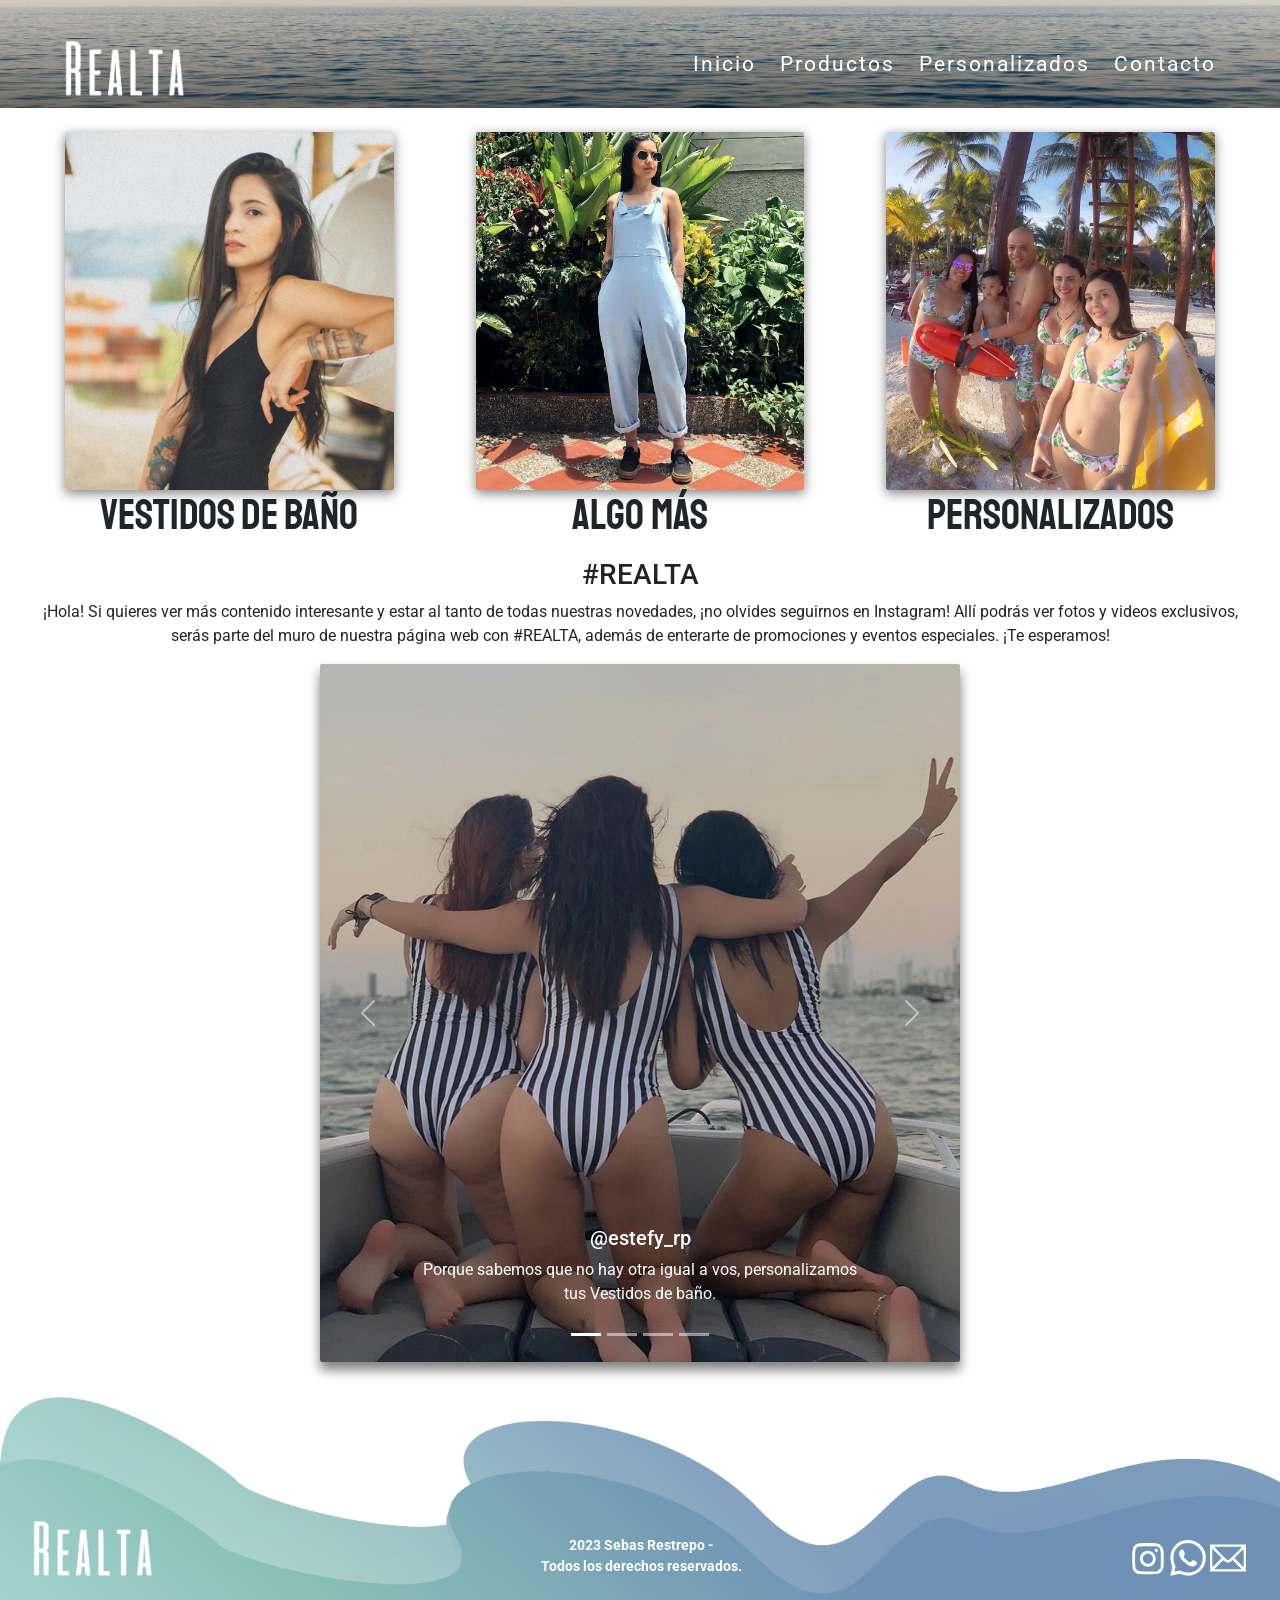
<file: index.html>
<!DOCTYPE html>
<html lang="es">

<head>
    <meta charset="UTF-8">
    <meta http-equiv="X-UA-Compatible" content="IE=edge">
    <meta name="viewport" content="width=device-width, initial-scale=1.0">
    <!-- Link de Bootstrap -->
    <link href="https://cdn.jsdelivr.net/npm/bootstrap@5.3.0-alpha1/dist/css/bootstrap.min.css" rel="stylesheet" integrity="sha384-GLhlTQ8iRABdZLl6O3oVMWSktQOp6b7In1Zl3/Jr59b6EGGoI1aFkw7cmDA6j6gD" crossorigin="anonymous">
    <!--Link del CSS-->
    <link rel="stylesheet" href="css/styles.css">
    <!--Link de Tipografía-->
    <link rel="preconnect" href="https://fonts.googleapis.com">
    <link rel="preconnect" href="https://fonts.gstatic.com" crossorigin>
    <link href="https://fonts.googleapis.com/css2?family=Roboto:wght@300;700&display=swap" rel="stylesheet">
    <!-- Link de otra tipografia -->
    <link rel="preconnect" href="https://fonts.googleapis.com"><link rel="preconnect" href="https://fonts.gstatic.com" crossorigin><link href="https://fonts.googleapis.com/css2?family=Sevillana&family=Staatliches&display=swap" rel="stylesheet">
    <title>Home Realta</title>
</head>
<!--Se agregan clases para agregar los estilos por clases desde CSS-->
<body>
    <!-- Seccion 1 Encabezado del proyecto-->
    <!--Menú de navegación-->
    <header class="encabezado">

        <nav class="nav contenedor" id="nav">
            <h2 class="nav__logo"><a href="index.html"><img src="img/LogoRealta copia2.png" alt="LogoRealta" class="logo"></a></h2>
            <ul class="nav__links">
                <li class="nav__item">
                    <a href="#" class="nav__link">Inicio</a>
                </li>
                <li class="nav__item--sec">
                    <a href="#" class="nav__link">Productos</a>
                    <ul class="secmenu">
                        <li class="secmenu__li"><a class="secmenu__li--a" href="pages/vestidos.html">Vestidos de baño</a></li>
                        <li class="secmenu__li"><a class="secmenu__li--a" href="pages/algomas.html">Algo más</a></li>
                    </ul>    
                </li>
                <li class="nav__item">
                    <a href="pages/personalizados.html" class="nav__link">Personalizados</a>
                </li>
                <li class="nav__item">
                    <a href="pages/contacto.html" class="nav__link">Contacto</a>
                </li>
            </ul>
            <a href="#nav" class="nav__hamburguer">
                <img src="img/menu.svg" class="nav__icon">
            </a>
            <a href="#" class="nav__close">
                <img src="img/close.svg" class="nav__icon">
            </a>
        </nav>
        
        
    </header>
    <main>
        <!-- Sección 2 -->
        <section class="masVistos">

            <div class="productosBanner">
                <a href="pages/vestidos.html"><img src="img/enteroMarino1100x1200.png" alt="EnteroMarino" class="productoBanner"></a>
                <h3 class="masVistos__h3">Vestidos de baño</h3>
            </div>
            <div class="productosBanner">
                <a href="pages/algomas.html"><img src="img/overallalgomas.png" alt="overallAlgomas" class="productoBanner"></a>
                <h3 class="masVistos__h3">Algo más</h3>
            </div>
            <div class="productosBanner">
                <a href="pages/personalizados.html"><img src="img/personalizados1100x1200.png" alt="Personalizados" class="productoBanner"></a>
                <h3 class="masVistos__h3">Personalizados</h3>
            </div>
        </section>
        <!-- Carrusel utilizando Bootstrap Sección 3 -->
              
            <h3>#REALTA</h3>
            <p>¡Hola! Si quieres ver más contenido interesante y estar al tanto de todas nuestras novedades, ¡no olvides seguirnos en Instagram! Allí podrás ver fotos y videos exclusivos, serás parte del muro de nuestra página web con #REALTA, además de enterarte de promociones y eventos especiales. ¡Te esperamos! </p>
            <div id="carousel-comunidad" class="carousel carousel slide">
                <div class="carousel-indicators">
                <button type="button" data-bs-target="#carousel-comunidad" data-bs-slide-to="0" class="active" aria-current="true" aria-label="Slide 1"></button>
                <button type="button" data-bs-target="#carousel-comunidad" data-bs-slide-to="1" aria-label="Slide 2"></button>
                <button type="button" data-bs-target="#carousel-comunidad" data-bs-slide-to="2" aria-label="Slide 3"></button>
                <button type="button" data-bs-target="#carousel-comunidad" data-bs-slide-to="3" aria-label="Slide 4"></button>
                </div>
                <div class="carousel-inner slider">
                <div class="carousel-item active citem" data-bs-interval="2000">
                    <img src="img/instagram1_1100x1200.png" class="d-block w-70 c-img" alt="enterospersonalizados">
                    <div class="carousel-caption d-none d-md-block">
                    <h5>@estefy_rp</h5>
                    <p>Porque sabemos que no hay otra igual a vos, personalizamos tus Vestidos de baño.</p>
                    </div>
                </div>
                <div class="carousel-item citem" data-bs-interval="2000">
                    <img src="img/instagram2_1100x1200.png" class="d-block w-70 c-img" alt="disenioindependientepinias">
                    <div class="carousel-caption d-none d-md-block">
                    <h5>@daniposada06</h5>
                    <p>y sus chicas en @aguamalauwsports con bikinis de flores</p>
                    </div>
                </div>
                <div class="carousel-item citem" data-bs-interval="2000">
                    <img src="img/instagram3_1100x1200.png" class="d-block w-70 c-img" alt="Bikinivinotintopersonalizado">
                    <div class="carousel-caption d-none d-md-block">
                    <h5>@paosalazarserna</h5>
                    <p>Bella en la playita con su bikini personalizado.</p>
                    </div>
                </div>
                <div class="carousel-item citem" data-bs-interval="2000">
                    <img src="img/instagram4_1100x1200.png" class="d-block w-70 c-img" alt="OverallMarfil">
                    <div class="carousel-caption d-none d-md-block">
                    <h5>@aporiana</h5>
                    <p>Hermosa en el Overall Marfil.</p>
                    </div>
                </div>
                </div>
                <button class="carousel-control-prev" type="button" data-bs-target="#carousel-comunidad" data-bs-slide="prev">
                <span class="carousel-control-prev-icon" aria-hidden="true"></span>
                <span class="visually-hidden">Previous</span>
                </button>
                <button class="carousel-control-next" type="button" data-bs-target="#carousel-comunidad" data-bs-slide="next">
                <span class="carousel-control-next-icon" aria-hidden="true"></span>
                <span class="visually-hidden">Next</span>
                </button>
            </div>
    </main>
    <!--Pie de página-->
    <footer class="piePagina">
        <div class="piePagina__logo">
            <figure>
                <a href="index.html"><!--Para facilidad del usuario se agrega link de la página principal al logo-->
                    <img src="img/LogoRealta copia2.png" alt="LogoRealta" class="logo">
                </a> 
            </figure>
        </div>
        <div class="piePagina__text">
            <p>2023 Sebas Restrepo -<span>Todos los derechos reservados.</span></p>
        </div>
        <div class="piePagina__redes">
            <a href="https://www.instagram.com/realta_/" target="_blank"> <img src="img/instagramlogo.svg" class="iconInsta"></a>
            <a href="https://api.whatsapp.com/send?phone=573117373300&text=Hola%20Realta!%20%0AQuisiera%20informaci%C3%B3n%20sobre%20tus%20productos.%20%F0%9F%8C%9C" target="_blank"> <img src="img/whatsapplogo.svg" class="iconWhats"></a>
            <a href="mailto:realta@gmail.com?subject=Contacto&body=Quiero conocer las ofertas de realta"></ahref> <img src="img/emaillogo.svg" class="iconMail"></a>
        </div>
    </footer>
    <!--Script de bootstrap-->
    <script src="https://cdn.jsdelivr.net/npm/bootstrap@5.3.0-alpha1/dist/js/bootstrap.bundle.min.js" integrity="sha384-w76AqPfDkMBDXo30jS1Sgez6pr3x5MlQ1ZAGC+nuZB+EYdgRZgiwxhTBTkF7CXvN" crossorigin="anonymous"></script>
    <!--Script JavaScript-->
    <script src="/scripts/main.js"></script>
</body>

</html>
</file>
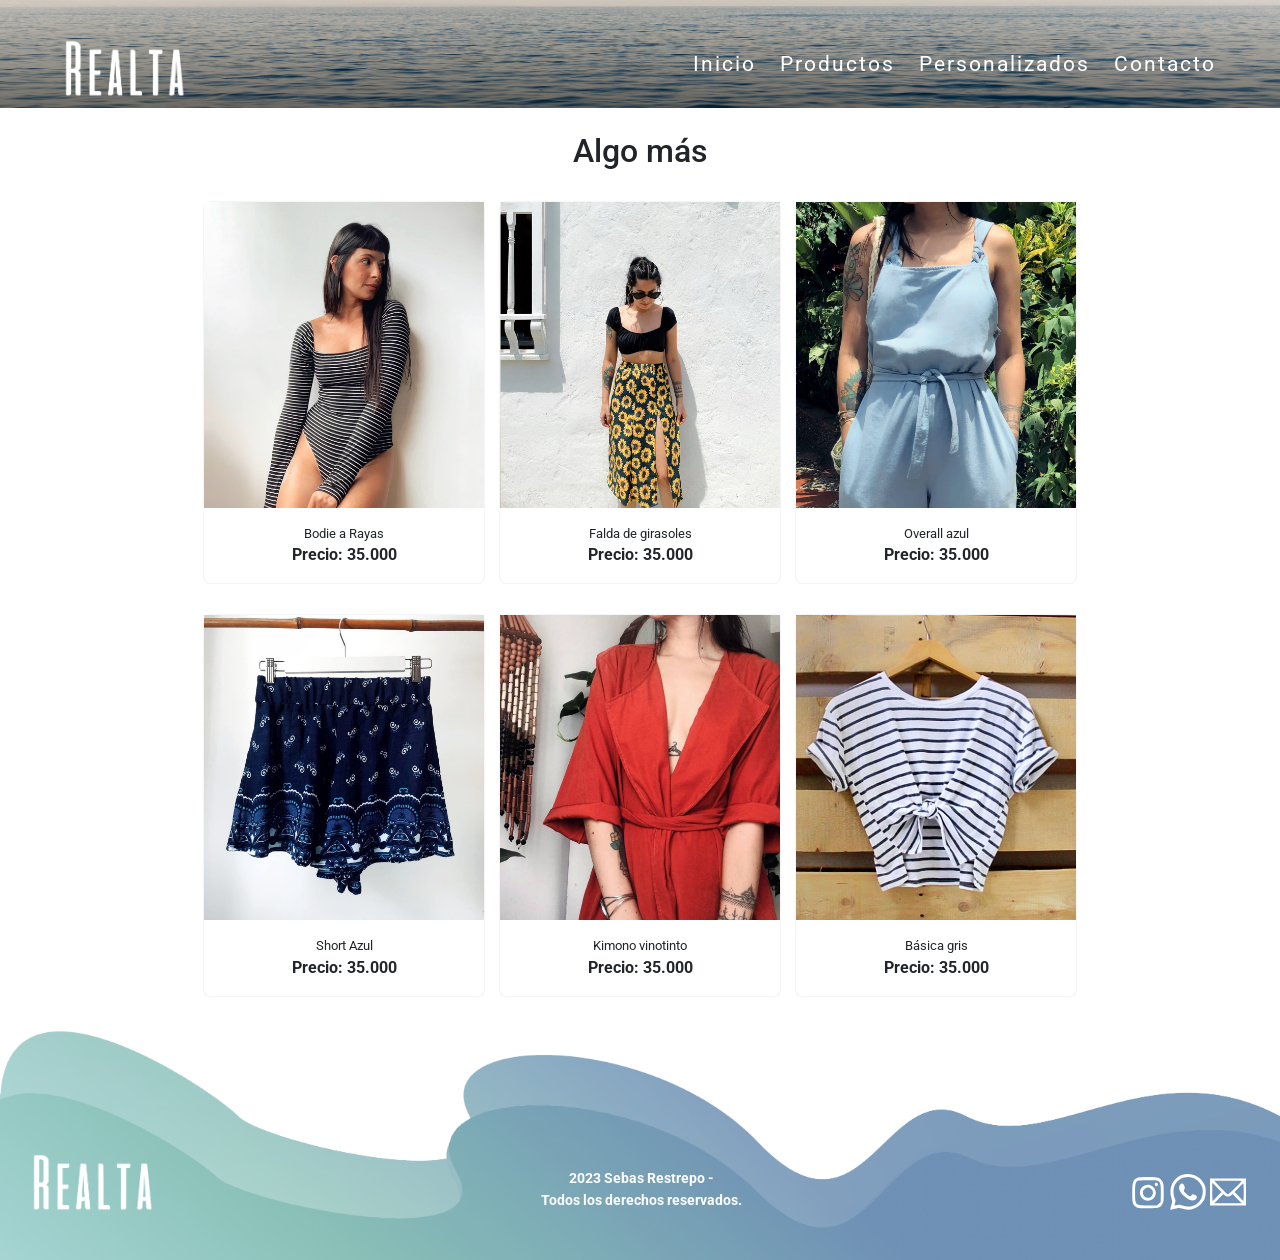
<file: pages/algomas.html>
<!DOCTYPE html>
<html lang="en">
<head>
    <meta charset="UTF-8">
    <meta http-equiv="X-UA-Compatible" content="IE=edge">
    <meta name="viewport" content="width=device-width, initial-scale=1.0">
    <!-- Link de Bootstrap -->
    <link href="https://cdn.jsdelivr.net/npm/bootstrap@5.3.0-alpha1/dist/css/bootstrap.min.css" rel="stylesheet" integrity="sha384-GLhlTQ8iRABdZLl6O3oVMWSktQOp6b7In1Zl3/Jr59b6EGGoI1aFkw7cmDA6j6gD" crossorigin="anonymous">
    <!--Link del CSS-->
    <link rel="stylesheet" href="../css/styles.css">
    <!--Link de Tipografía-->
    <link rel="preconnect" href="https://fonts.googleapis.com">
    <link rel="preconnect" href="https://fonts.gstatic.com" crossorigin>
    <link href="https://fonts.googleapis.com/css2?family=Roboto:wght@300;700&display=swap" rel="stylesheet">
    <!-- Link de otra tipografia -->
    <link rel="preconnect" href="https://fonts.googleapis.com"><link rel="preconnect" href="https://fonts.gstatic.com" crossorigin><link href="https://fonts.googleapis.com/css2?family=Sevillana&family=Staatliches&display=swap" rel="stylesheet">
    <title>Algo más</title>
</head>
<!--Se agregan clases para agregar los estilos por clases desde CSS-->
<body>
<!-- Seccion 1 Encabezado del proyecto-->
    <!--Menú de navegación-->
    <header class="encabezado">

        <nav class="nav contenedor" id="nav">
            <h2 class="nav__logo"><a href="/index.html"><img src="../img/LogoRealta copia2.png" alt="LogoRealta" class="logo"></a></h2>
            <ul class="nav__links">
                <li class="nav__item">
                    <a href="../index.html" class="nav__link">Inicio</a>
                </li>
                <li class="nav__item--sec">
                    <a href="#" class="nav__link">Productos</a>
                    <ul class="secmenu">
                        <li class="secmenu__li"><a class="secmenu__li--a" href="vestidos.html">Vestidos de baño</a></li>
                        <li class="secmenu__li"><a class="secmenu__li--a" href="algomas.html">Algo más</a></li>
                    </ul>    
                </li>
                <li class="nav__item">
                    <a href="personalizados.html" class="nav__link">Personalizados</a>
                </li>
                <li class="nav__item">
                    <a href="contacto.html" class="nav__link">Contacto</a>
                </li>
            </ul>
            <a href="#nav" class="nav__hamburguer">
                <img src="../img/menu.svg" class="nav__icon">
            </a>
            <a href="#" class="nav__close">
                <img src="../img/close.svg" class="nav__icon">
            </a>
        </nav>
              
    </header>

    <main>
        <section>
            <h2>Algo más</h2>
            <div class="productos">
                
                <div class="productos__producto">
                    <img src="../img/1algomasbodierayas.png" alt="imagenVestido">
                    <div class="productos__informacion">
                        <span>Bodie a Rayas</span> 
                        <span class="precio">Precio: 35.000</span> 
                    </div>       
                </div>

                <div class="productos__producto">
                    <img src="../img/2algomasfaldaflores.png" alt="imagenVestido">
                    <div class="productos__informacion">
                        <span>Falda de girasoles</span>  
                        <span class="precio">Precio: 35.000</span> 
                    </div>              
                </div>
                <div class="productos__producto">
                    <img src="../img/3algomasoverallazul.png" alt="imagenVestido">
                    <div class="productos__informacion">
                        <span>Overall azul</span>
                        <span class="precio">Precio: 35.000</span>  
                    </div>               
                </div>
            </div>
            
            <div class="productos">
                <div class="productos__producto">
                    <img src="../img/4algomasshorazul.png" alt="imagenVestido">
                    <div class="productos__informacion">
                        <span>Short Azul</span> 
                        <span class="precio">Precio: 35.000</span>  
                    </div>              
                </div>
                <div class="productos__producto">
                    <img src="../img/5algomaskimonovinotinto.png" alt="imagenVestido">
                    <div class="productos__informacion">
                        <span>Kimono vinotinto</span>
                        <span class="precio">Precio: 35.000</span>  
                    </div>                
                </div>
                <div class="productos__producto">
                    <img src="../img/6algomasbasicagrisrayas.png" alt="imagenVestido">
                    <div class="productos__informacion">
                        <span>Básica gris</span>
                        <span class="precio">Precio: 35.000</span>      
                    </div>            
                </div>
            </div>
        </section>

    </main>

    <footer class="piePagina">
        <div class="piePagina__logo">
            <figure>
                <a href="../index.html"><!--Para facilidad del usuario se agrega link de la página principal al logo-->
                    <img src="../img/LogoRealta copia2.png" alt="LogoRealta" class="logo">
                </a> 
            </figure>
        </div>
        <div class="piePagina__text">
            <p>2023 Sebas Restrepo -<span>Todos los derechos reservados.</span></p>
        </div>
        <div class="piePagina__redes">
            <a href="https://www.instagram.com/realta_/" target="_blank"> <img src="../img/instagramlogo.svg" class="iconInsta"></a>
            <a href="https://api.whatsapp.com/send?phone=573117373300&text=Hola%20Realta!%20%0AQuisiera%20informaci%C3%B3n%20sobre%20tus%20productos.%20%F0%9F%8C%9C" target="_blank"> <img src="../img/whatsapplogo.svg" class="iconWhats"></a>
            <a href="mailto:realta@gmail.com?subject=Contacto&body=Quiero conocer las ofertas de realta"></ahref> <img src="../img/emaillogo.svg" class="iconMail"></a>
        </div>
    </footer>
    <script src="https://cdn.jsdelivr.net/npm/bootstrap@5.3.0-alpha1/dist/js/bootstrap.bundle.min.js" integrity="sha384-w76AqPfDkMBDXo30jS1Sgez6pr3x5MlQ1ZAGC+nuZB+EYdgRZgiwxhTBTkF7CXvN" crossorigin="anonymous"></script>
</body>
</html>
</file>
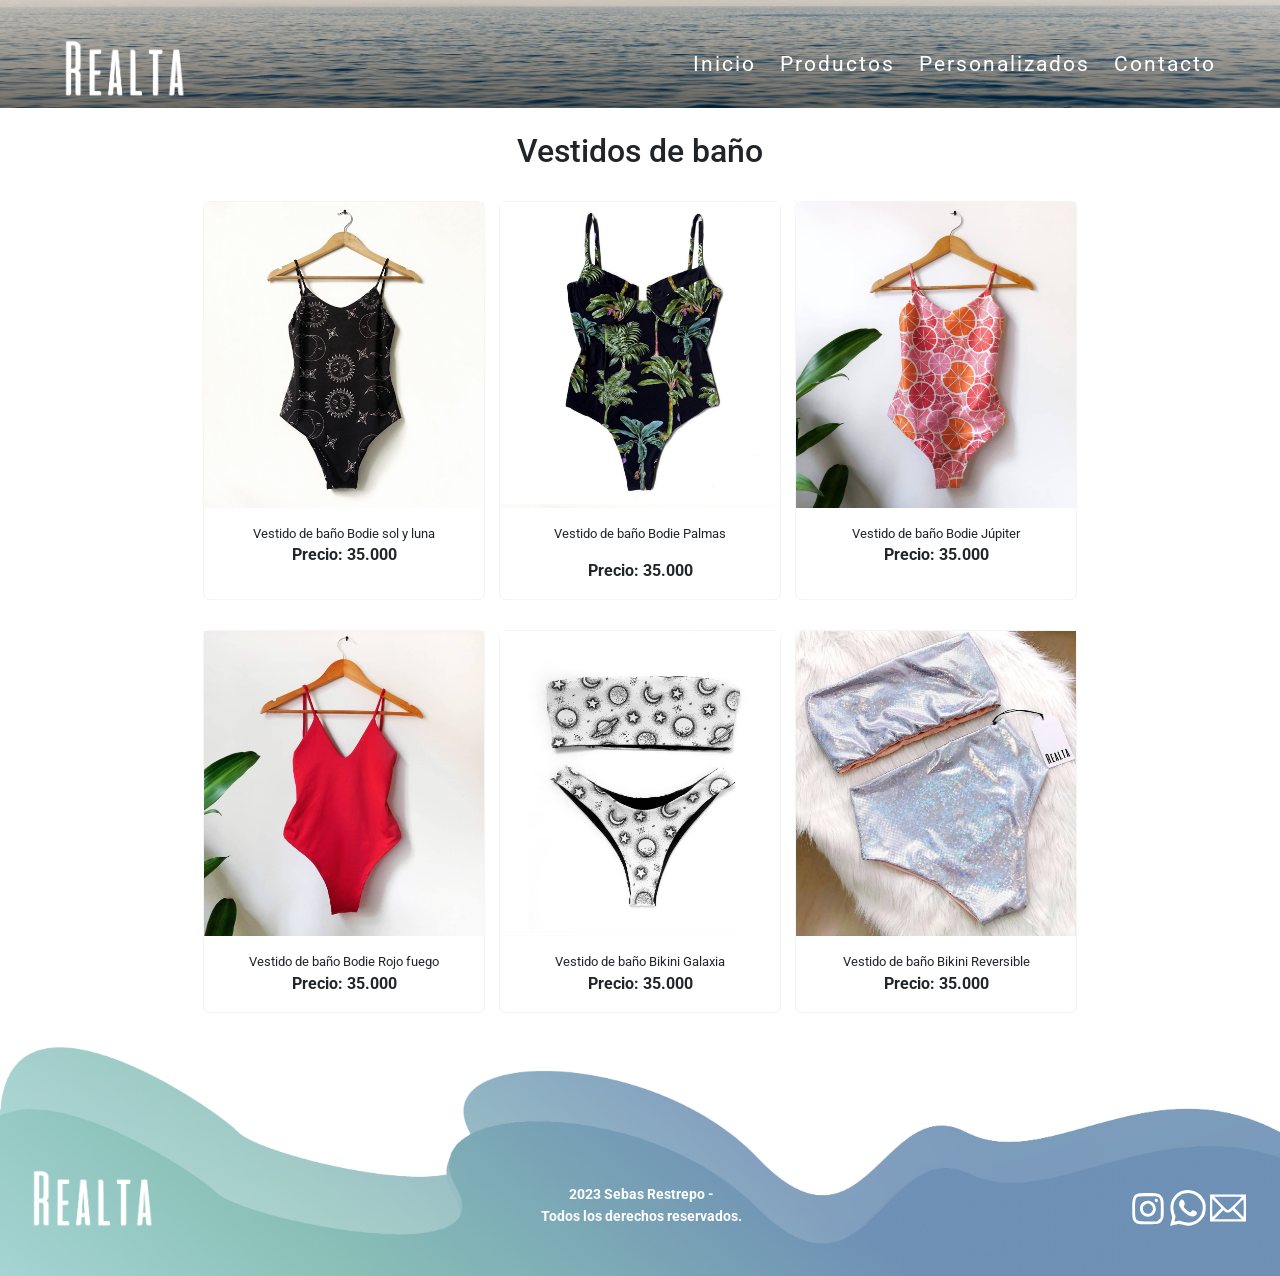
<file: pages/vestidos.html>
<!DOCTYPE html>
<html lang="en">
<head>
    <meta charset="UTF-8">
    <meta http-equiv="X-UA-Compatible" content="IE=edge">
    <meta name="viewport" content="width=device-width, initial-scale=1.0">
    <!-- Link de Bootstrap -->
    <link href="https://cdn.jsdelivr.net/npm/bootstrap@5.3.0-alpha1/dist/css/bootstrap.min.css" rel="stylesheet" integrity="sha384-GLhlTQ8iRABdZLl6O3oVMWSktQOp6b7In1Zl3/Jr59b6EGGoI1aFkw7cmDA6j6gD" crossorigin="anonymous">
    <!--Link del CSS-->
    <link rel="stylesheet" href="../css/styles.css">
    <!--Link de Tipografía-->
    <link rel="preconnect" href="https://fonts.googleapis.com">
    <link rel="preconnect" href="https://fonts.gstatic.com" crossorigin>
    <link href="https://fonts.googleapis.com/css2?family=Roboto:wght@300;700&display=swap" rel="stylesheet">
    <!-- Link de otra tipografia -->
    <link rel="preconnect" href="https://fonts.googleapis.com"><link rel="preconnect" href="https://fonts.gstatic.com" crossorigin><link href="https://fonts.googleapis.com/css2?family=Sevillana&family=Staatliches&display=swap" rel="stylesheet">
    <title>Vestidos</title>
</head>
<!--Se agregan clases para agregar los estilos por clases desde CSS-->
<body>
    <!-- Seccion 1 Encabezado del proyecto-->
    <!--Menú de navegación-->
    <header class="encabezado">

        <nav class="nav contenedor" id="nav">
            <h2 class="nav__logo"><a href="../index.html"><img src="../img/LogoRealta copia2.png" alt="LogoRealta" class="logo"></a></h2>
            <ul class="nav__links">
                <li class="nav__item">
                    <a href="../index.html" class="nav__link">Inicio</a>
                </li>
                <li class="nav__item--sec">
                    <a href="#" class="nav__link">Productos</a>
                    <ul class="secmenu">
                        <li class="secmenu__li"><a class="secmenu__li--a" href="vestidos.html">Vestidos de baño</a></li>
                        <li class="secmenu__li"><a class="secmenu__li--a" href="algomas.html">Algo más</a></li>
                    </ul>    
                </li>
                <li class="nav__item">
                    <a href="personalizados.html" class="nav__link">Personalizados</a>
                </li>
                <li class="nav__item">
                    <a href="contacto.html" class="nav__link">Contacto</a>
                </li>
            </ul>
            <a href="#nav" class="nav__hamburguer">
                <img src="../img/menu.svg" class="nav__icon">
            </a>
            <a href="#" class="nav__close">
                <img src="../img/close.svg" class="nav__icon">
            </a>
        </nav>
              
    </header>

    <main>
        <section>
            <h2>Vestidos de baño</h2>
            <div class="productos">
                
                <div class="productos__producto">
                    <img src="../img/vestido1.png" alt="VestidodebañoBodiesolyluna">
                    <div class="productos__informacion">
                        <span>Vestido de baño Bodie sol y luna</span>
                        <span class="precio">Precio: 35.000</span> 
                    </div>             
                </div>
                <div class="productos__producto">
                    <img src="../img/vestido2.png" alt="VestidodebañoBodiePalmas">
                    <div class="productos__informacion">
                        <p>Vestido de baño Bodie Palmas</p>
                        <span class="precio">Precio: 35.000</span>  
                    </div>               
                </div>
                <div class="productos__producto">
                    <img src="../img/vestido3.png" alt="VestidodebañoBodieJúpiter">
                    <div class="productos__informacion">
                        <span>Vestido de baño Bodie Júpiter</span>
                        <span class="precio">Precio: 35.000</span> 
                    </div>                
                </div>
            </div>   
            <div class="productos">   
                <div class="productos__producto">
                    <img src="../img/vestido4.png" alt="VestidodebañoBodieRojoFuego">
                    <div class="productos__informacion">
                        <span>Vestido de baño Bodie Rojo fuego</span> 
                        <span class="precio">Precio: 35.000</span> 
                    </div>              
                </div>
                <div class="productos__producto">
                    <img src="../img/vestido5.png" alt="VestidodebañoBikiniGalaxia">
                    <div class="productos__informacion">
                        <span>Vestido de baño Bikini Galaxia</span> 
                        <span class="precio">Precio: 35.000</span>      
                    </div>              
                </div>
                <div class="productos__producto">
                    <img src="../img/vestido6.png" alt="VestidodebañoBikiniReversible">
                    <div class="productos__informacion">
                        <span>Vestido de baño Bikini Reversible</span>
                        <span class="precio">Precio: 35.000</span> 
                    </div>                
                </div>
            </div>    
        </section>
    </main>

    <footer class="piePagina">
        <div class="piePagina__logo">
            <figure>
                <a href="../index.html"><!--Para facilidad del usuario se agrega link de la página principal al logo-->
                    <img src="../img/LogoRealta copia2.png" alt="LogoRealta" class="logo">
                </a> 
            </figure>
        </div>
        <div class="piePagina__text">
            <p>2023 Sebas Restrepo -<span>Todos los derechos reservados.</span></p>
        </div>
        <div class="piePagina__redes">
            <a href="https://www.instagram.com/realta_/" target="_blank"> <img src="../img/instagramlogo.svg" class="iconInsta"></a>
            <a href="https://api.whatsapp.com/send?phone=573117373300&text=Hola%20Realta!%20%0AQuisiera%20informaci%C3%B3n%20sobre%20tus%20productos.%20%F0%9F%8C%9C" target="_blank"> <img src="../img/whatsapplogo.svg" class="iconWhats"></a>
            <a href="mailto:realta@gmail.com?subject=Contacto&body=Quiero conocer las ofertas de realta"></ahref> <img src="../img/emaillogo.svg" class="iconMail"></a>
        </div>
    </footer>
    <script src="https://cdn.jsdelivr.net/npm/bootstrap@5.3.0-alpha1/dist/js/bootstrap.bundle.min.js" integrity="sha384-w76AqPfDkMBDXo30jS1Sgez6pr3x5MlQ1ZAGC+nuZB+EYdgRZgiwxhTBTkF7CXvN" crossorigin="anonymous"></script>
</body>
</html>
</file>
<file: css/styles.css>
/* Establecemos que todos los elementos del documento tengan un margen, padding y un box-sizing igual a cero */
/*Mobile First*/
*{
    margin: 0;
    padding: 0;
    box-sizing: border-box;
}
/* Establecemos la fuente de texto para todo el documento */
body{
    font-family: 'Roboto', sans-serif;
}
/* Establecemos un contenedor para centrar los elementos y evitar que se sobresalgan del límite de la página */
.contenedor{
    margin: 0 auto;/* Centramos el contenedor */
    width: 90%;/* Establecemos un ancho del 90% */
    max-width: 1200px;/* Establecemos un ancho máximo */
    overflow: hidden;/* Ocultamos cualquier contenido que sobresalga */ 
    z-index: 10;    
}
/* Establecemos un estilo para el encabezado */
.encabezado{
    background-image: 
    linear-gradient(rgba(0, 0, 0, 0.1), rgba(0, 0, 0, 0.5)),
    url('../img/Background1.jpg');/* Establecemos una imagen de fondo, además utilizamos dos colores: uno con una transparencia del 10% (rgba(0, 0, 0, 0.1)) y otro con una transparencia del 20% (rgba(0, 0, 0, 0.2)) */
    background-size: cover;/* Ajustamos la imagen al tamaño del contenedor */
    background-position: center;
    background-size: cover;
    width: 100%;
    min-height: 15vh;/* Establecemos una altura mínima */
    height: 15vh;/* Establecemos una altura igual a la pantalla  */
    color: #fff;/* Establecemos el color de texto */ 
    position: sticky;
    top: 0;
    
}
/* Establecemos estilos para el menú de navegación */
.nav{
    /* Establecemos variables para controlar el estado del menú */
    --state-close: scale(0);/*se escalará en un 0%, es decir, desaparecerá*/
    --state-hamburguer:scale(1);/*se escalará en un 100%, es decir, aparecerá*/
    --state-menu: translate(-100%);/*se moverá hacia la izquierda en un 100% de su tamaño, es decir, desaparecerá de la pantalla*/
    padding: 40px 0;/* Establecemos un padding superior e inferior */
    display: grid;/* Utilizamos una grilla para organizar los elementos */
    justify-content: space-between;/* Justificamos los elementos en el espacio entre el logo y el botón de menú */
    align-items: center;/* Alineamos los elementos en el centro */
    grid-template-columns: repeat(2, max-content);/* una cuadrícula de 2 columnas cuyo tamaño se ajusta al contenido más grande dentro de cada columna */
    z-index: 10;/* Establecemos el orden de los elementos */

}
/* Establecemos un estilo para cuando el menú esté activo */
.nav:target{
    --state-menu: translate(0);/*  Mostramos el menú */
    --state-close: scale(1);/* Mostramos el botón de cerrar */
    --state-hamburguer:scale(0);/* Ocultamos el botón de menú */ 
}
/* Establecemos estilos para el logo */
.nav__logo{
    font-size: 2.5rem;/* Establecemos el tamaño del texto es una guía cuando la imagen del logo no esta */
    z-index: 10;/* Establecemos el orden de los elementos */
}
/* Establecemos estilos para la imagen del logo */
.logo{
    height: 2.4rem;/* Establecemos una altura para la imagen */
}

.nav__hamburguer, 
.nav__close{
    cursor: pointer;/* Establecemos el cursor como pointer para indicar que son clickeables */
    grid-column: -2/-1;/* Posicionamos los 2 botones en la última columna */
    grid-row: 1/2;/* Posicionamos los 2 botones en la primera fila */
    transition: .4s transform;/* Establecemos una transición para cuando se active el menú */

}

.nav__hamburguer{
    transform: var(--state-hamburguer);/*Permite que cambie su apariencia dinámicamente en función del valor asignado a la variable*/
}

.nav__close{
    transform: var(--state-close);
}

.nav__icon{
    width: 40px;
}

.nav__links{
    background-color: #000;/* Establecemos un color de fondo */
    position: absolute;/* Posicionamos los enlaces en una posición absoluta */
    top: 0;/* Posicionamos los enlaces en la parte superior */
    bottom: 0;/* Posicionamos los enlaces en la parte inferior */
    left: 0;/* Posicionamos los enlaces en la parte izquierda */
    right: 0;/* Posicionamos los enlaces en la parte derecha */
    padding: 0;/* Establecemos un padding igual a cero */

    display: grid;/* Utilizamos una grilla para organizar los enlaces */
    align-content: center;/* Alineamos los enlaces al centro */
    gap: 2em;/* Establecemos un espacio entre los enlaces */
    padding-left: 5%;/* Establecemos un padding izquierdo */

    transform: var(--state-menu); /* Utilizamos la variable para controlar la posición del menú */
    transition: .3s transform;/* Establecemos una transición para cuando se active el menú */
    position:sticky;
    top: 0%;
    z-index: 10;
}
/* Establecemos estilos para los enlaces del menú secundario */
.secmenu{
    list-style: none;/* Quitamos los viñetas de la lista secundaria*/
}
.secmenu__li--a{
    color: #fff;/* Establecemos el color de texto */
    text-decoration: none;/* Quitamos la decoración de los enlaces */
    font-size: 1rem;/* Establecemos el tamaño del texto */
    letter-spacing: 2px;/* Establecemos el espaciado entre letras */
    margin-left: 10px;
    padding: 10px;
}
/* Establecemos estilos para los elementos de la lista del menú principal */
.nav__item{
    list-style: none;/* Quitamos los viñetas de la lista */
}
.nav__item--sec{
    list-style: none;/* Quitamos los viñetas de la lista */
}
/* Establecemos estilos para los enlaces del menú principal */
.nav__link{
    color: #fff; /* Establecemos el color de texto */
    text-decoration: none;/* Quitamos la decoración de los enlaces */
    font-size: 1.2rem;/* Establecemos el tamaño del texto */
    letter-spacing: 2px;/* Establecemos el espaciado entre letras */
}

 
/* Estilos del Main */
main{
    display: flex;
    flex-direction: column;
    align-items: center;
    text-align: center;
    padding: 1.5rem;
}
.banner1{
    margin: 1rem;
    width: 80%;
    flex-direction: column;

}

.masVistos__h3{
    background-color: transparent;
    text-decoration: none;
    text-transform: uppercase;
    font-size: 1.3rem;
    border: 1px solid white;
    letter-spacing: 0.001rem;
    padding: 0;
    margin-bottom:1rem ;
    transition: 0.5s;
    display: flex;
    align-items: center;
    justify-content: center;
    font-family: 'Staatliches', cursive;

}
.productosBanner img{
    border-radius: 2px;
    box-shadow: 0rem 0.2rem 0.7rem rgba(0, 0, 0, 0.5);
}

main img{
    width: 80%; 
}

.c-img{
    filter: brightness(0.8);
}

.slider{
    display: flex;
    max-width: 40rem;
    width: 100%;
    border-radius: 2px;
    box-shadow: 0rem 0.5rem 0.7rem rgba(0, 0, 0, 0.5);

}
.slider img{
    width: 100%;
    scroll-snap-align: center;
    
} 

.piePagina{
    background-image: url(../img/FooterBackground1.png);
    background-repeat: no-repeat;
    background-size: cover;
    display: flex;
    justify-content: space-between;
    align-items: flex-end;
    text-align: center;
    height: 15rem;
    padding: 2rem;
}
.piePagina__text{
    font-family: 'Roboto', sans-serif;
    font-weight: bold;
    font-size: 0.9rem;
    color: #fff;
    display: none;
}
.piePagina__text p span{
    display: flex;
    
}
.piePagina__redes{
        display: flex;
      
}
.piePagina__redes img{
    height: 2.5rem;
    margin-bottom: 1rem;
    filter: invert(100%);
    padding: 5%;  
}

/*Pagina de vestidos y Algo más*/
/*Mobile first*/

.productos{
    display:grid;
    grid-template-columns: 1fr 1fr 1fr;
    grid-template-rows:  auto;
    grid-template-areas: 
    "img img img"
    "p p p";
}
.productos__producto{
    max-width: 15rem;
    display: flex;
    flex-flow: column;
    border-radius: 6px;
    box-shadow: 0 0 0.1rem rgba(0, 0, 0, 0.2);
    align-items: center;
}
.productos__informacion{
    border-top: 1px rgb(230, 230, 230);
    padding: 1rem;
    display: flex;
    flex-flow: column;
    text-align: center;
    font-size: 0.8rem; 
}
.precio{
    font-weight: bold;
}
.productos__producto img{
    grid-area:img;
}
.productos__informacion{
    grid-area:p;
    justify-content: space-between;
    border-top: 1px rgb(230, 230, 230);
    padding: 1rem;
    display: flex;
    flex-flow: column;
}

/* Página Personalizados */
.contenedorSeccion__Personalizados{
    background-image: 
    linear-gradient(rgba(0, 0, 0, 0.4), rgba(0, 0, 0, 0.8)),
    url('../img/personalizadosHero.png');
    background-size: cover;
    background-repeat: no-repeat;
    background-position-x: 80%;
    background-position-y: 90%;
    height: 25vh;
}
.contenedorSeccion__Personalizados--h2 > img{
    width: 20%;
}
.logoPersonalizado > img{
    width: 20%;
}

.contenedorSeccion__Personalizadosblog{
    display: grid;
    grid-template-columns: 1fr 1fr;
    grid-template-rows: 1fr 1fr;
    grid-template-areas: 
    "p1 img1"
    "img2 p2";
    align-items: center;
    justify-content: center;
    margin-top: 1rem;
}
.contenedorSeccion__Personalizadosblog--p1{
    grid-area: p1;
    font-family: 'Roboto', sans-serif;
    font-size:0.5rem;
}
.contenedorSeccion__Personalizadosblog--p2{
    grid-area: p2;
    font-family: 'Roboto', sans-serif;
    font-size:0.5rem;
}
.img1Perso{
    grid-area: img1;
    width: 100%;
}
.img2Perso{
    grid-area: img2;
    width: 100%;
}

/*Pagina de contactanos*/

.formulario{
    display: flex;
    flex-direction: column;
    font-family: 'Roboto', sans-serif;
    padding: auto;
    margin: auto;
}
.formulario h2{
    font-family: 'Roboto', sans-serif;
    font-weight: bolder;
    font-size: 25px;
}
.formulario img{
    width: 70%;
}
input[type="text"], input[type="email"], textarea {
  width: 100%;
  border-bottom-style: 1px solid black;
  padding: 10px;
  font-size: 16px;
  margin-right: 5px;
}
.formulario legend{
    font-family: 'Roboto', sans-serif;
    font-size: 20px;
}
.formulario .ingresodatos{
    position: relative;
    width: 100%;
    margin-top: 5px;
}
.formulario .ingresodatos input,
.formulario .ingresodatos textarea{
    width: 100%;
    padding: 5px 0px;
    margin: 10px 0px;
    border: none;
    border-bottom: 2px solid #333;
    outline: none;
}
.formulario .ingresodatos label{
    display: flex;
}
/* Establecemos una regla de media query para cuando la pantalla sea de 600px */
/*Tablet*/
@media screen and (min-width:600px) {
    .encabezado{
        background-image: 
        linear-gradient(rgba(0, 0, 0, 0.1), rgba(0, 0, 0, 0.5)),
        url('../img/Background1.jpg');/* Establecemos una imagen de fondo, además utilizamos dos colores: uno con una transparencia del 10% (rgba(0, 0, 0, 0.1)) y otro con una transparencia del 20% (rgba(0, 0, 0, 0.2)) */
        background-repeat: no-repeat;/* Ajustamos la imagen al tamaño del contenedor */
        background-position: center;
        background-size: cover;
        min-height: 12vh;/* Establecemos una altura mínima */
        height: 12vh;/* Establecemos una altura igual a la pantalla  */
        color: #fff;/* Establecemos el color de texto */ 
    }

    /* Ocultamos el botón de menú y mostramos el menú */
    .nav{
        --state-hamburguer:scale(0);
        --state-menu: translate(0);
    }
    /* Ocultamos el botón de cerrar cuando el menú esté activo */
    .nav:target{
        --state-close: scale(0);
    }
    /* Removemos la posición absoluta y el color de fondo de los enlaces del menú */
    .nav__links{
        padding: 0;
        background-color: unset;
        position: unset;
        gap: 1.5em;/* Establecemos un espacio entre los enlaces */
        grid-auto-flow: column;/* Establecemos que los enlaces se organizarán en columnas */
    
        transform: unset;/* Removemos la transformación */

        grid-column: -2/-1; /* Posicionamos los enlaces en la última columna */
        grid-row: 1/2;/* Posicionamos los enlaces en la primera fila */
    }
    /* Establecemos estilos para los enlaces del menú principal cuando la pantalla es mayor a 768px */
    .nav__link{
        font-size: 1rem;/* Establecemos el tamaño del texto */
        letter-spacing: none;/* Removemos el espaciado entre letras */
    }
    /* Establecemos un estilo al pasar el cursor sobre los elementos de la lista del menú principal */
    .nav__item:hover{
        transform: scale(1);/* Aumentamos el tamaño del elemento */
        box-shadow: 0px 0px 5px 0px rgba(0, 0, 0, 0.5);/* Establecemos una sombra */
        visibility: visible;/* Hacemos visible el elemento */
        opacity: 1;
    }
     /* Establecemos un estilo al pasar el cursor sobre los elementos de la lista del menú secundario */
    .nav__item--sec:hover .secmenu{
        transform: scale(1);/* Aumentamos el tamaño del elemento */
        box-shadow: 0px 0px 5px 0px rgba(0, 0, 0, 0.5);/* Establecemos una sombra */
        display: block;/* Mostramos el menú secundario */
    }

    /* Establecemos estilos para el menú secundario */
    
    .secmenu{
        width: 200px;/* Establecemos un ancho */
        display: flex;/* Utilizamos flexbox para organizar los elementos */
        flex-direction: column;/* Establecemos que los elementos se organizarán en columnas */
        align-items: center; /* Alineamos los elementos al centro*/
        color: #fff;
        position: absolute;/* Posicionamos el menú secundario en una posición absoluta */
        top: 75px;
        display: none;
        box-shadow: 0px 0px 5px 0px rgba(0, 0, 0, 0.5);
        z-index: 10;
        list-style: none;
        background-color:white;
    }
    .nav__item--sec a:hover{
        transform: scale(1);/* Aumentamos el tamaño del elemento */
        box-shadow: 0px 0px 5px 0px rgba(0, 0, 0, 0.5);/* Establecemos una sombra */
        display: block;/* Mostramos el menú secundario */
    }
    .secmenu__li--a{
        display: block;
        color: black;
        padding: 1px;
        margin-left: 0;
        text-decoration: none;/* Quitamos la decoración de los enlaces */
    }
    .secmenu__li{
        text-decoration: none;
    }
    .secmenu__li--a:hover{
        transform: scale(1);/*cambia su tamaño (escalando) cuando el cursor del mouse está sobre él*/
    }
    .piePagina{
        background-image: url(../img/FooterBackground1.png);
        background-repeat: no-repeat;
        background-size: fixed;
        background-position: 90% 10%;
        display: flex;
        justify-content: space-between;
        align-items: flex-end;
        text-align: center;
        height: 15rem;
        padding: 2rem;
    }

    .piePagina__text{
        display: block;
        font-family: 'Roboto', sans-serif;
        font-weight: bold;
        font-size: 0.9rem;
        color: #fff;
    }

    /*Pagina de vestidos y Algo más*/
    .productos{
        display: flex;
        gap: 1rem;
        margin-top: 2rem;
        
    }
    .productos__producto{
        max-width: 280px;
        display: flex;
        flex-flow: column;
        border-radius: 6px;
        box-shadow: 0 0 0.1rem rgba(0, 0, 0, 0.2);
        cursor: pointer;
        transition-property: box-shadow;
        transition-duration: 0.3s;
    }
    .productos__producto:hover{
        box-shadow: 0 0 1.5rem rgba(0, 0, 0, 0.2);
    }
    .productos__producto > img{
        width: 100%;
        object-fit: cover;
    }
    .productos__informacion{
        border-top: 1px rgb(230, 230, 230);
        padding: 1rem;
        display: flex;
        flex-flow: column;
    }
    .precio{
        font-size: 1rem;
        font-weight: bold;
    }
    /*Pagina de personalizados*/
    .contenedorSeccion__Personalizadosblog--p1{

        font-size:1.5rem;
    }
    .contenedorSeccion__Personalizadosblog--p2{

        font-size:1.5rem;
    }
    .img1Perso{
        grid-area: img1;
        width: 100%;
    }
    .img2Perso{
        grid-area: img2;
        width: 100%;
    }
    .SeccionFr img{
        width: 40%;
    }
}
/* Establecemos una regla de media query para cuando la pantalla sea de 1024px */
/* Estilos de pantalla de escritorio */
@media screen and (min-width:1024px){
    .logo{
        height: 3.6rem;/* Establecemos una altura para la imagen */
    }

    .productosBanner img{
        border-radius: 2px;
        box-shadow: 0rem 0.2rem 0.7rem rgba(0, 0, 0, 0.5);
        width: 80%; 
    }
    .masVistos{
    display: flex;
    }
    .masVistos__h3{
        font-size: 2.6rem;
    }
    .nav__link{
        color: #fff; /* Establecemos el color de texto */
        text-decoration: none;/* Quitamos la decoración de los enlaces */
        font-size: 1.3rem;/* Establecemos el tamaño del texto */
        letter-spacing: 2px;/* Establecemos el espaciado entre letras */
    }

    .piePagina{
        background-image: url(../img/FooterBackground1.png);
        background-repeat: no-repeat;
        background-size: fixed;
        background-position: 95% 5%;
        display: flex;
        justify-content: space-between;
        align-items: flex-end;
        text-align: center;
        height: 15rem;
        padding: 2rem;
    }

    .SeccionFr {
        grid-column: 1/13;
        width: min(60rem, 100% );
        margin: 0 auto;
        margin-bottom: 3rem;
    }
    
    .SeccionFr fieldset {
        border: none;
    }
    .SeccionFr legend {
        text-align: center;
        font-size: 2rem;
        font-weight: 600;
    }
}
</file>
